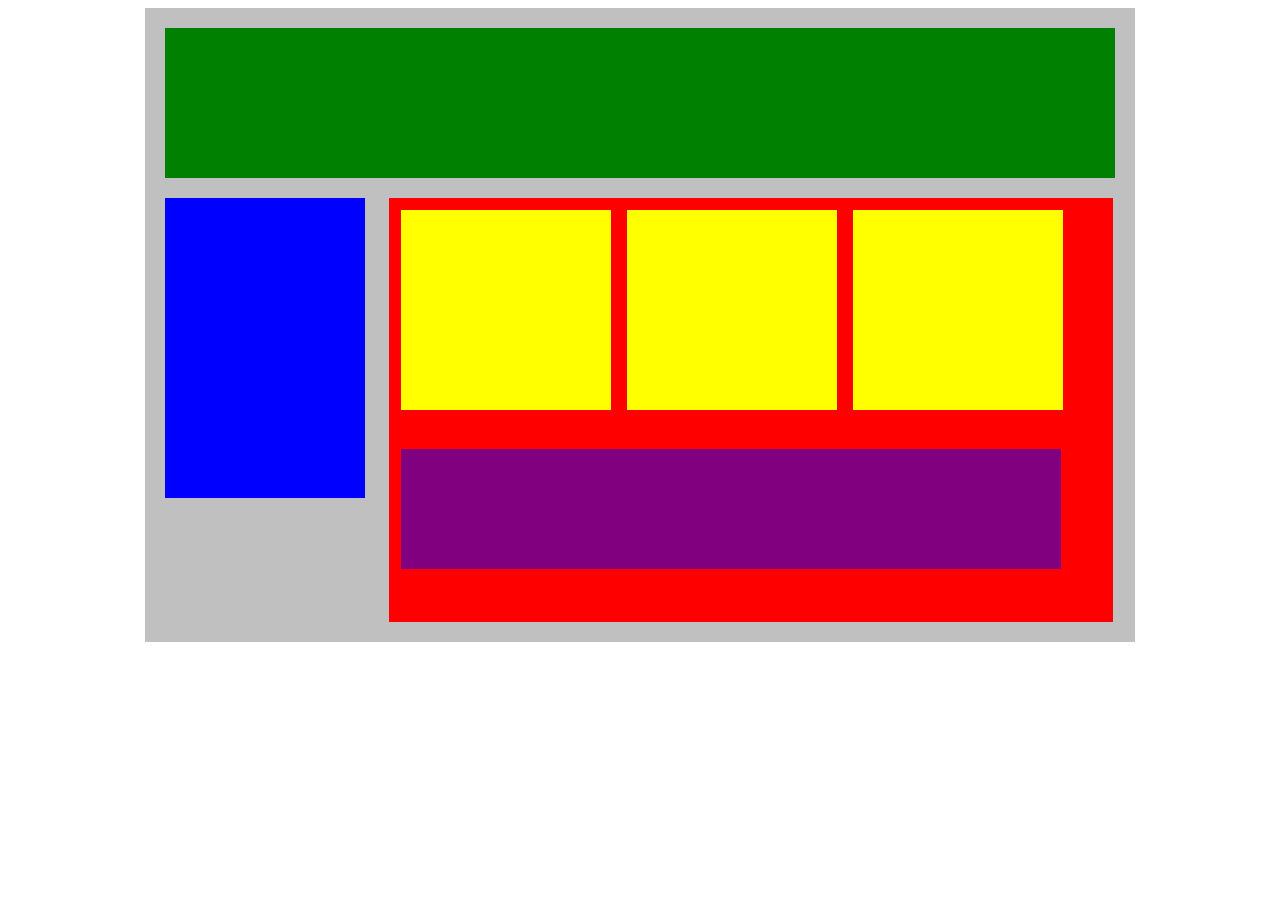
<file: Web-Fundamentals/Week-1/Day-2/Plotting-Our-Blocks/p1.html>
<!DOCTYPE html>
<html lang="en">
<head>
    <title>Position Practice</title>
    <link rel="stylesheet" type="text/css" href="p2.css">
</head>
<body>
    <div class="container">
        <div class="top-nav"></div>
        <div class="side-nav"></div>
        <div class="main">
            <div class="sub-content"></div>
            <div class="sub-content"></div>
            <div class="sub-content"></div>
            <div id="advertisement"></div>
        </div>
    </div>
</body>
</html>
</file>
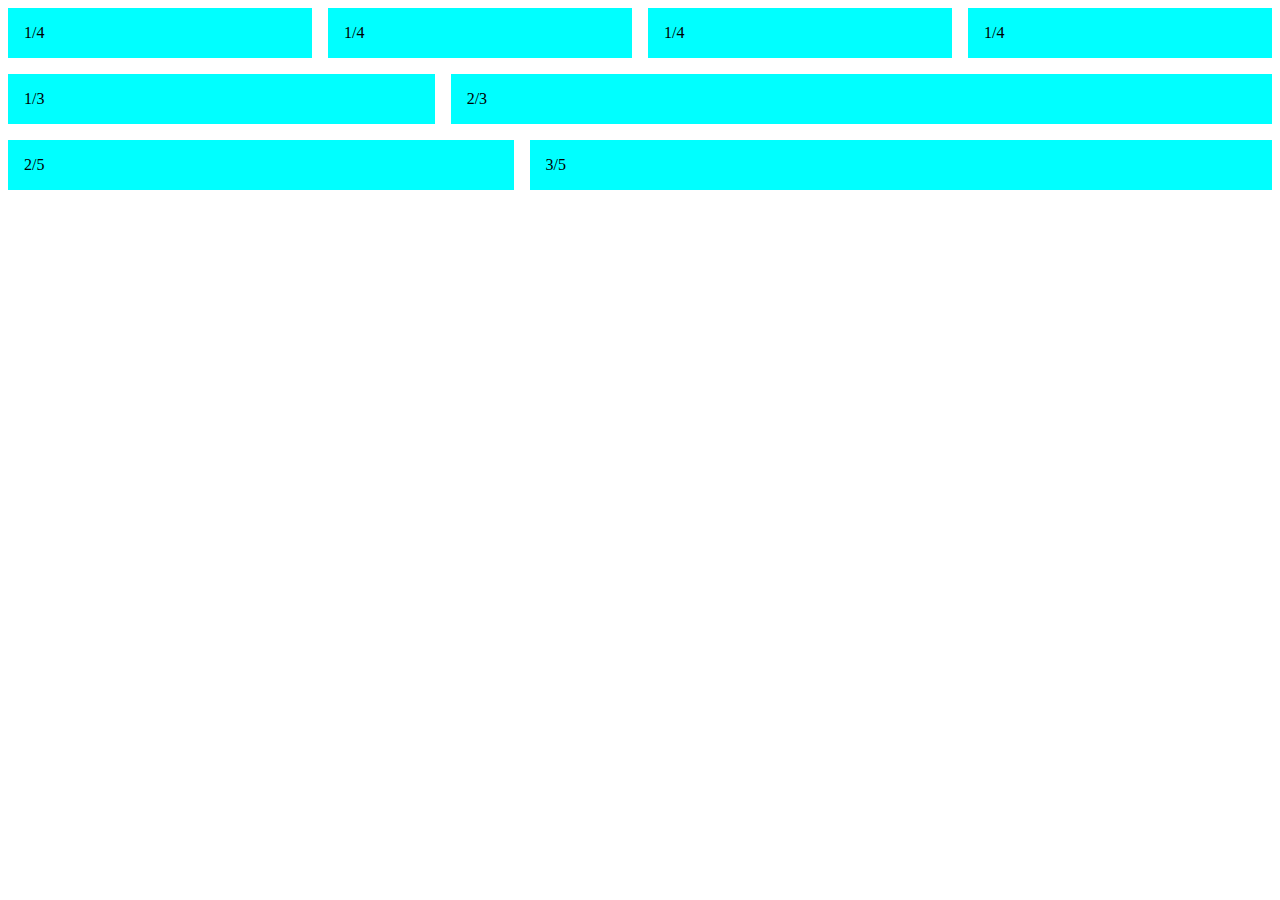
<file: Web-Fundamentals/Week-1/Day-3/Flex-ible-Columns/column.html>
<!DOCTYPE html>
<html lang="en">
<head>
    <title>Position Practice</title>
    <link rel="stylesheet" type="text/css" href="column.css">
<div class="row">
    <div class="col">1/4</div>
    <div class="col">1/4</div>
    <div class="col">1/4</div>
    <div class="col">1/4</div>
</div>
<div class="row">
    <div class="col">1/3</div> 
    <div class="col-2">2/3</div>
</div>
<div class="row">
    <div class="col-2">2/5</div>
    <div class="col-3">3/5</div>
</div>
</file>
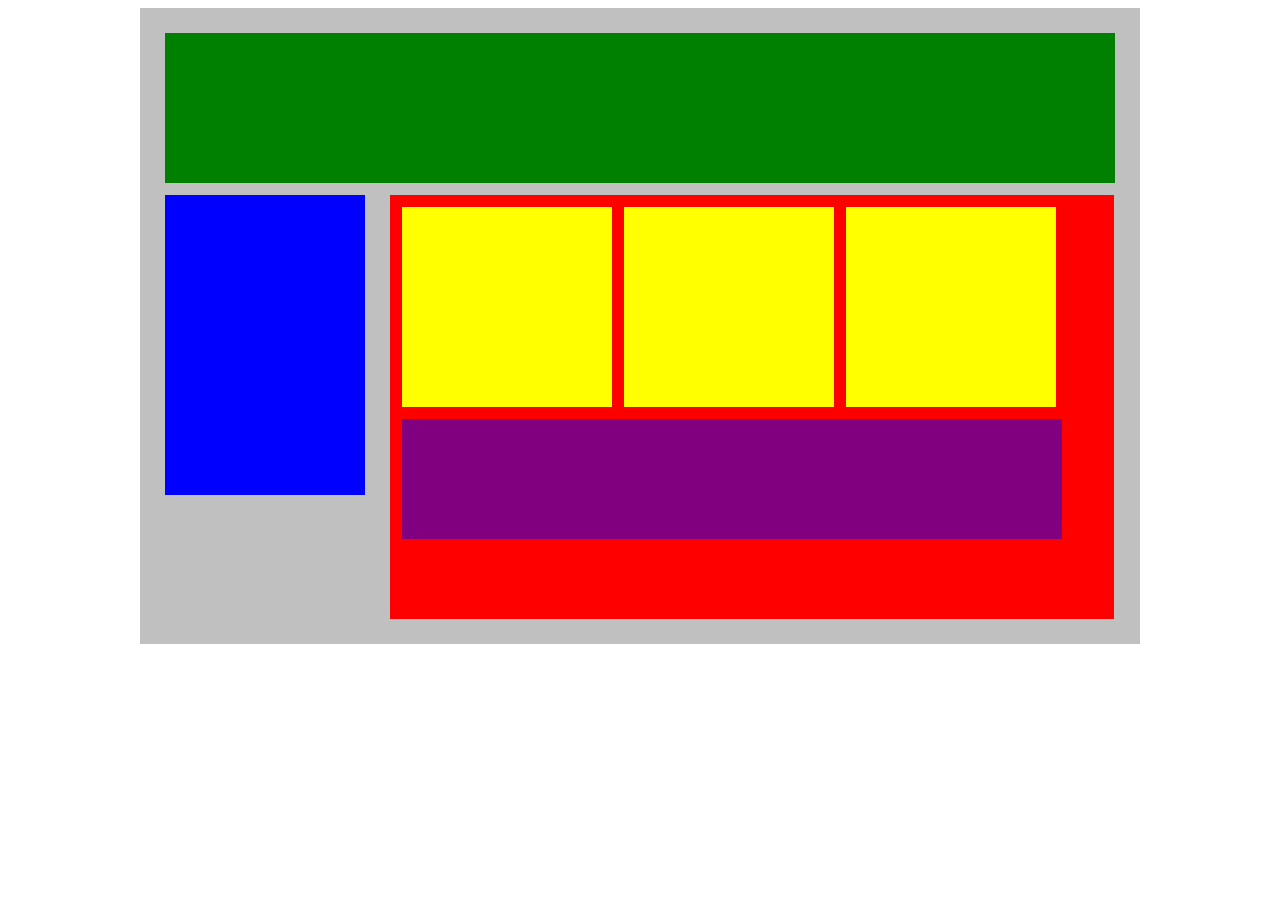
<file: Web-Fundamentals/Week-1/Day-3/Flexing-Our-Blocks/flexblock.html>
<!DOCTYPE html>
<html lang="en">
<head>
    <title>Position Practice</title>
    <link rel="stylesheet" type="text/css" href="index.css">
</head>
<body>
    <div class="container">
        <div class="top-nav"></div>
        <div class="row">
            <div class="side-nav"></div>
            <div class="main">
                <div class="row">
                    <div class="sub-content"></div>
                    <div class="sub-content"></div>
                    <div class="sub-content"></div>
                </div>
                <div id="advertisement"></div>
            </div>
        </div>
    </div>
</body>
</html>
</file>
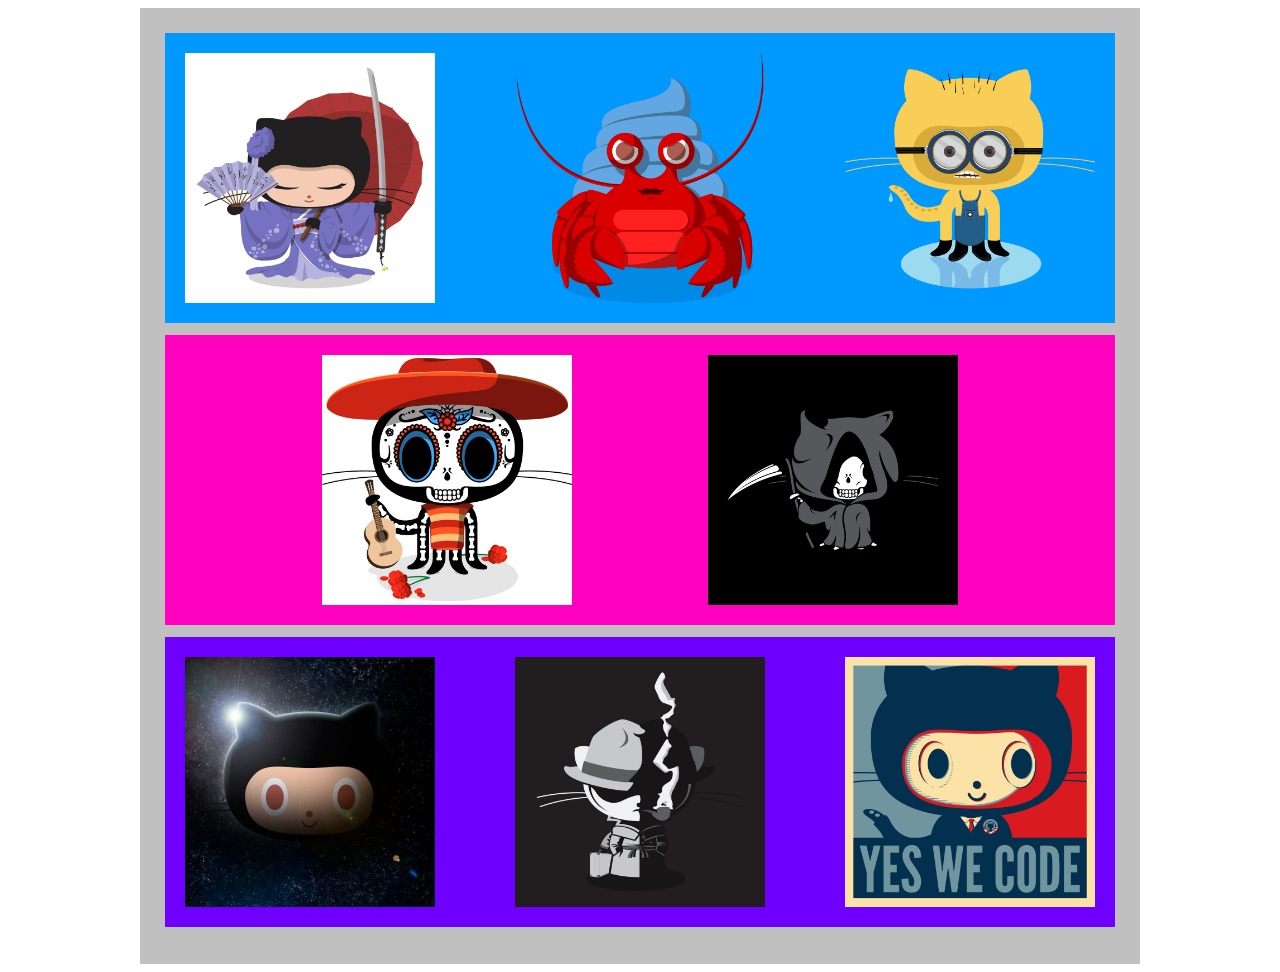
<file: Web-Fundamentals/Week-1/Day-3/GitHub-Blocks/gitblock.html>
<!DOCTYPE html>
<html lang="en">
<head>
    <title>Github Block</title>
    <link rel="stylesheet" type="text/css" href="indexgit.css">
</head>
<body>
    <div class="container">
        <div class="row1">
            <img src="kimonotocat.png" alt="kitty in a kimono" width="250" height="250">
            <img src="herme-t-crabb.png" alt="Cute drawn hermit crab" width="250" height="250">
            <img src="minion.png" alt="Octocat dressed as minion" width="250" height="250">
        </div>
        <div class="row2">
            <img src="octocat-de-los-muertos.jpg" alt="Octocat celebrating de los muertos" width="250" height="250">
            <img src="grim-repo.jpg" alt="Octocat dressed as grim reaper" width="250" height="250">
        </div>
        <div class="row3">
            <img src="total-eclipse-of-the-octocat.jpg" alt="octocat blots out the sun" width="250" height="250">
            <img src="investicat.jpg" alt="Octocat dressed as noir investigator" width="250" height="250">
            <img src="baracktocat.jpg" alt="Octocat omage to barack obama poster" width="250" height="250">
        </div>
    </div>
</body>
</html>
</file>
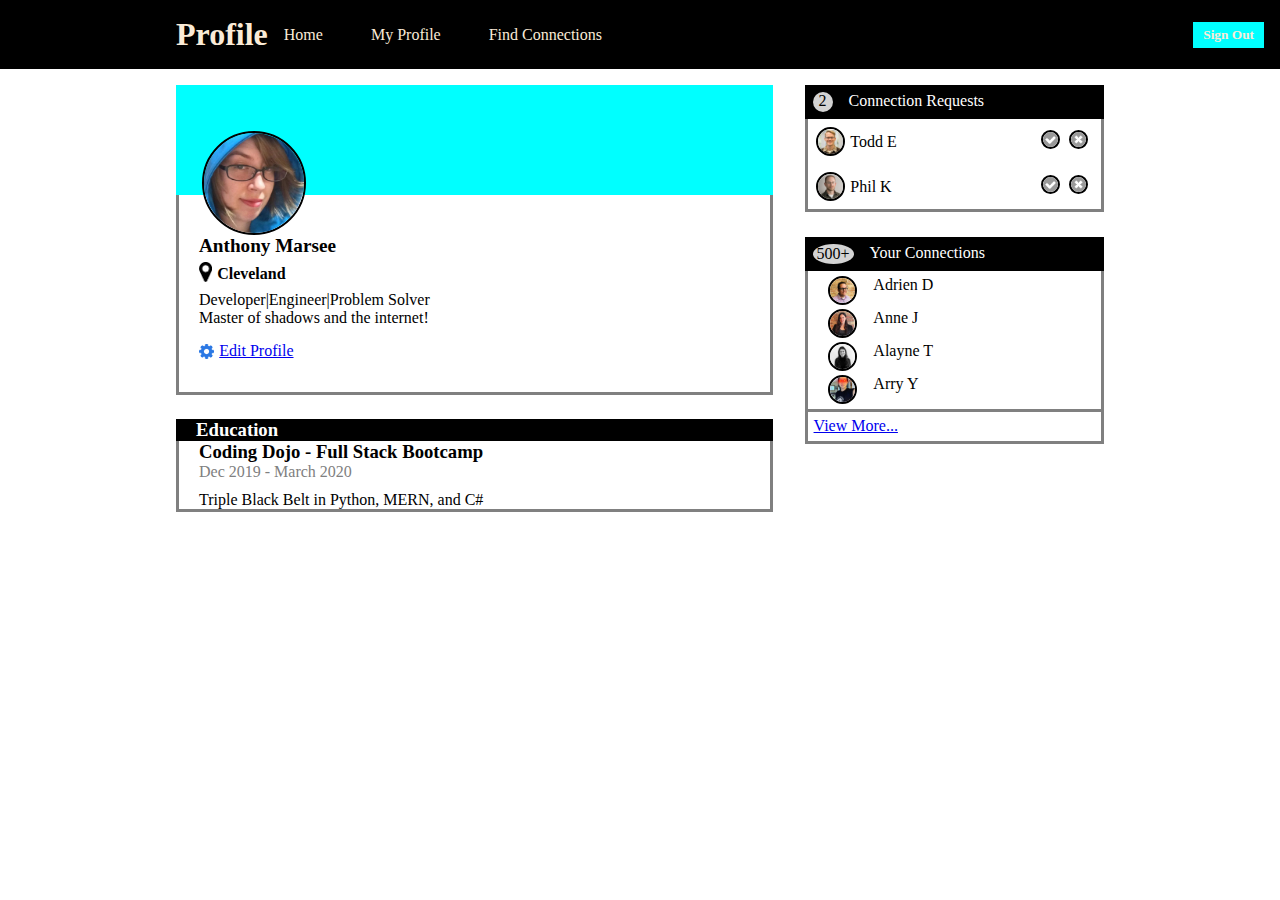
<file: Web-Fundamentals/Week-1/Day-4/Profile-Page/profile_page.html>
<!DOCTYPE html>
<html lang="en">

<head>
    <meta charset="UTF-8">
    <meta http-equiv="X-UA-Compatible" content="IE=edge">
    <meta name="viewport" content="width=device-width, initial-scale=1.0">
    <title>Document</title>
    <link rel="stylesheet" href="profile_index.css">
    <script src="./"></script>
</head>

<body>
    <div class="navbar">
        <h1>Profile</h1>
        <ul>
            <li><a href="#">Home</a></li>
            <li><a href="#">My Profile</a></li>
            <li><a href="#">Find Connections</a></li>
        </ul>
        <div class="signout">
            <button class="signoutbut">Sign Out</button>
        </div>
    </div>
    <div class="container">
        <div class="fatcolumn">
            <div class="card">
                <div class="topcard">
                    <div class="image"><img src="jane-m.jpg" alt="Default User Profile Image" height="100px">
                    </div>
                </div>
                <div class="bottomcard">
                    <div class="name">
                        <span>Anthony Marsee</span>
                    </div>
                    <div class="locationandmarker">
                        <div class="image2"><img src="map-marker.png" alt="Map Marker"></div>
                        <span> Cleveland</span>
                    </div>
                    <div class="biography">
                        <span>Developer|Engineer|Problem Solver</span>
                        <span>Master of shadows and the internet!</span>
                    </div>
                    <div class="editp">
                        <div class="image3"><img src="gear.png" alt="Gear Icon" height="15px"><a href="#">Edit
                                Profile</a>
                        </div>
                    </div>
                </div>
            </div>
            <div class="education">
                <div class="edutopbar">
                    <h3>Education</h3>
                </div>
                <div class="edubody">
                    <h3>Coding Dojo - Full Stack Bootcamp</h3>
                    <div class="edudate">Dec 2019 - March 2020</div>
                    <div class="eduinfo">
                        Triple Black Belt in Python, MERN, and C#
                    </div>
                </div>
            </div>
        </div>
        <div class="skinnycolumn">
            <div class="connectionreq">
                <div class="reqtopbar">
                    <div class="Number2">2</div>
                    Connection Requests
                </div>
                <div class="reqbody">
                    <ul class="requestlist">
                        <li>
                            <div class="userrequest">
                                <img src="todd-s.jpg" alt="user" height="25px">
                                <p>Todd E</p>
                                <div class="accdeny">
                                    <img src="accept-circle.png" alt="accept" height="15px">
                                    <img src="close-circle.png" alt="deny" height="15px">
                                </div>
                            </div>
                            <div class="userrequest">
                                <img src="phil-s.jpg" alt="user" height="25px">
                                <p>Phil K</p>
                                <div class="accdeny">
                                    <img src="accept-circle.png" alt="accept" height="15px">
                                    <img src="close-circle.png" alt="deny" height="15px">
                                </div>
                            </div>
                        </li>
                    </ul>
                </div>
            </div>
            <div class="yourconnect">
                <div class="yourcontopbar">
                    <div class="Number">500+</div>
                    Your Connections
                </div>
                <div class="yourconbody">
                    <div class="YourCon1">
                        <img src="adrien-s.jpg" height="25px">
                        <span>Adrien D</span>
                    </div>
                    <div class="YourCon1">
                        <img src="anne-s.jpg" height="25px">
                        <span>Anne J</span>
                    </div>
                    <div class="YourCon1">
                        <img src="alayne-s.jpg" height="25px">
                        <span>Alayne T</span>
                    </div>
                    <div class="YourCon1">
                        <img src="arry-s.jpg" height="25px">
                        <span>Arry Y</span>
                    </div>
                </div>
                <div class="yourconbotbar">
                    <a href="#">View More...</a>
                </div>
            </div>
        </div>
    </div>
</body>
</file>
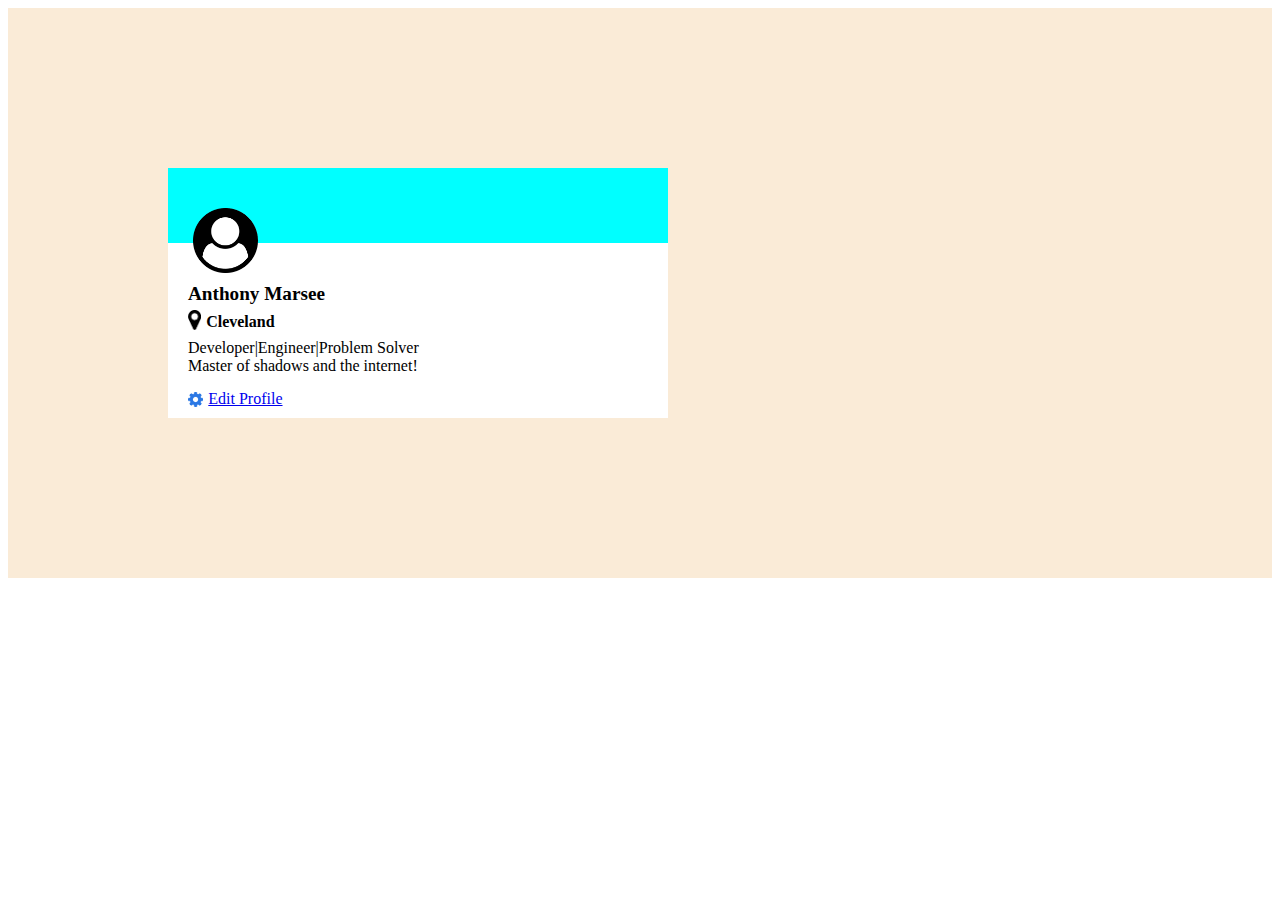
<file: Web-Fundamentals/Week-1/Day-4/User-Card/page.html>
<!DOCTYPE html>
<html lang="en">

<head>
    <meta charset="UTF-8">
    <meta http-equiv="X-UA-Compatible" content="IE=edge">
    <meta name="viewport" content="width=device-width, initial-scale=1.0">
    <title>Document</title>
    <link rel="stylesheet" href="indexprof.css">
    <script src="./"></script>
</head>

<body>
    <div class="container">
        <div class="card">
            <div class="topcard">
                <div class="image"><img src="user-circle.png" alt="Default User Profile Image" height="65px">
                </div>
            </div>
            <div class="bottomcard">
                <div class="name">
                    <span>Anthony Marsee</span>
                </div>
                <div class="locationandmarker">
                    <div class="image2"><img src="map-marker.png" alt="Map Marker"></div>
                    <span> Cleveland</span>
                </div>
                <div class="biography">
                    <span>Developer|Engineer|Problem Solver</span>
                    <span>Master of shadows and the internet!</span>
                </div>
                <div class="editp">
                    <div class="image3"><img src="gear.png" alt="Gear Icon" height="15px"><a href="#">Edit Profile</a></div>
                </div>
            </div>
        </div>
    </div>
</body>

</html>
</file>
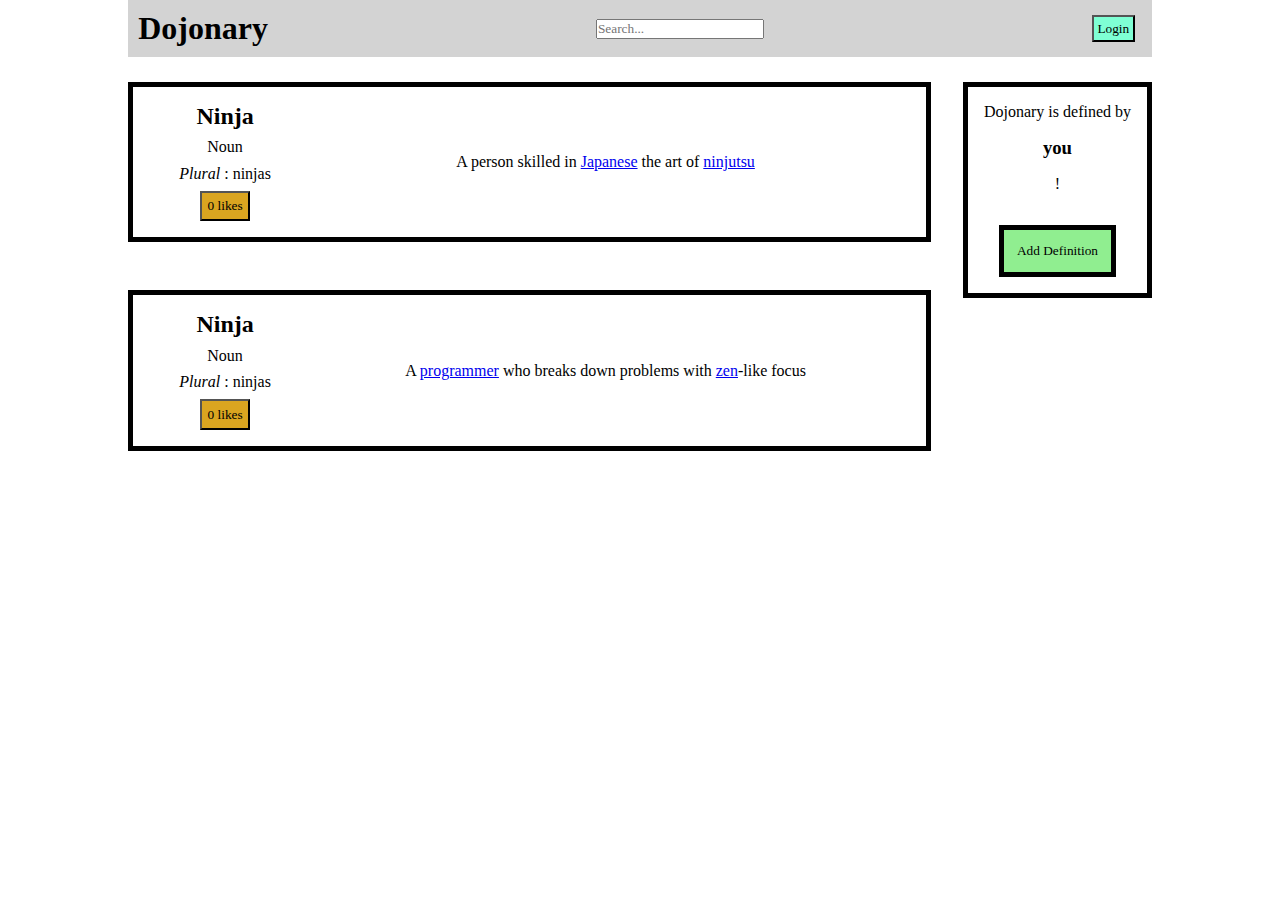
<file: Web-Fundamentals/Week-2/Day 1/Button-Clicker-Important/but.html>
<!DOCTYPE html>
<html lang="en">

<head>
    <meta charset="UTF-8">
    <meta http-equiv="X-UA-Compatible" content="IE=edge">
    <meta name="viewport" content="width=device-width, initial-scale=1.0">
    <title>Document</title>
    <link rel="stylesheet" href="but.css">
    <script src="but.js"></script>
</head>

<body>
    <div class="fullpage">
        <div class="navbar">
            <div class="webpage">
                <h1>Dojonary</h1>
            </div>
            <div class="searchbar">
                <input type="text" placeholder="Search...">
            </div>
            <div class="login">
                <button onclick="changebut(this)">Login</button>
            </div>
        </div>
        <div class="pagebody">
            <div class="leftpage">
                <div class="definition">
                    <div class="wordside">
                        <h2>Ninja</h2>
                        <p>Noun</p>
                        <p><em>Plural</em> : ninjas</p>
                        <div class="wordbot">
                            <button class="likecount" onclick='buttonclick(this); alert("You liked it")'>0</button>
                        </div>
                    </div>
                    <span>A person skilled in <a href="#">Japanese</a> the art of <a href="#">ninjutsu</a></span>
                </div>
                <div class="definition">
                    <div class="wordside">
                        <h2>Ninja</h2>
                        <p>Noun</p>
                        <p><em>Plural</em> : ninjas</p>
                        <div class="wordbot">
                            <button class="likecount" onclick='buttonclick(this); alert("You liked it")'>0</button>
                        </div>
                    </div>
                    <span>A <a href="#">programmer</a> who breaks down problems with <a href="#">zen</a>-like focus</span>
                </div>
            </div>
            <div class="rightpage">
                <div class="rightbox">
                    <p>Dojonary is defined by <h3>you</h3>!</p>
                    <button class="adddef" onclick="deletebut(this)">Add Definition</button>
                </div>
            </div>
        </div>
    </div>
</body>
</file>
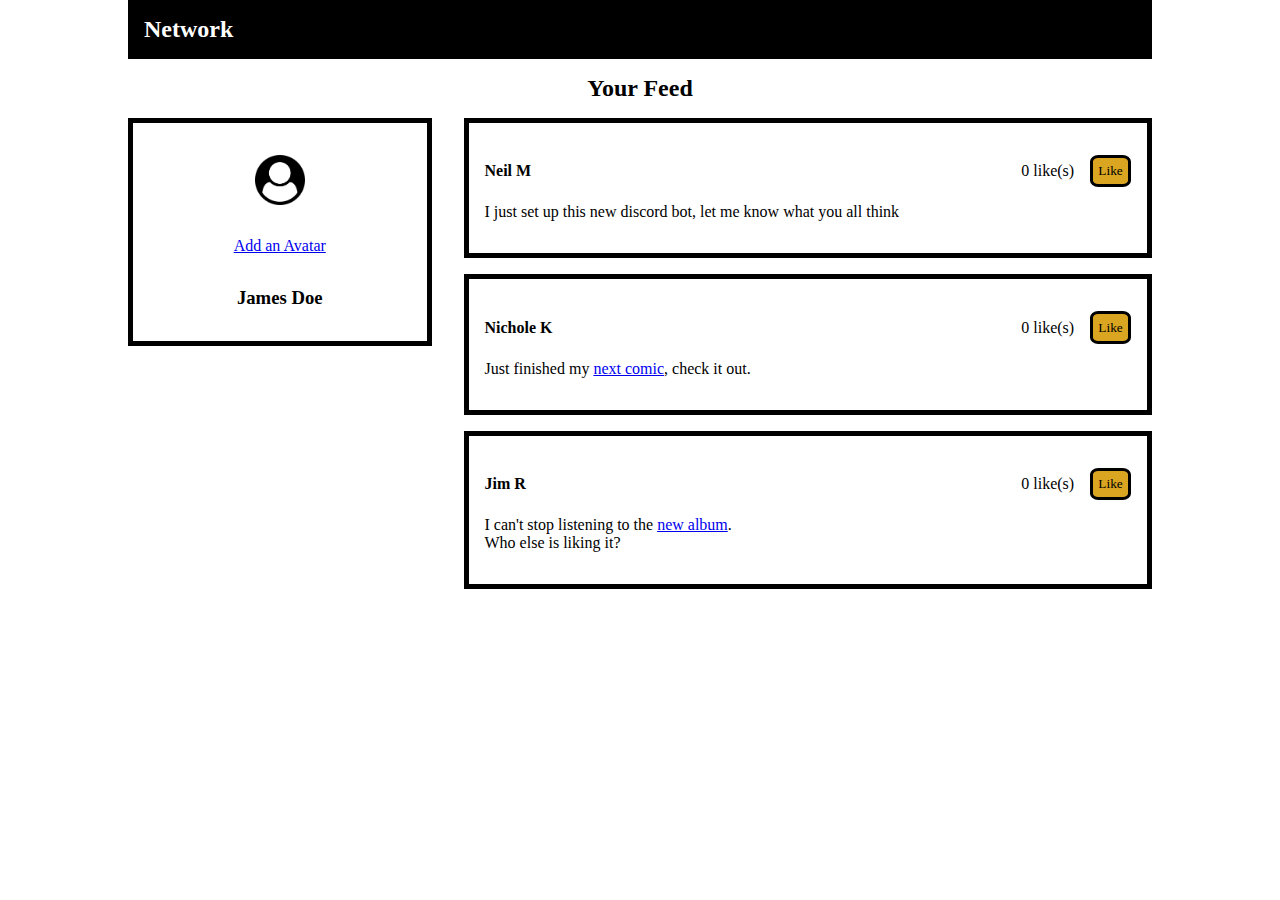
<file: Web-Fundamentals/Week-2/Day 2/Likes/like.html>
<!DOCTYPE html>
<html lang="en">

<head>
    <meta charset="UTF-8">
    <meta http-equiv="X-UA-Compatible" content="IE=edge">
    <meta name="viewport" content="width=device-width, initial-scale=1.0">
    <title>Document</title>
    <link rel="stylesheet" href="like.css">
    <script src="like.js"></script>
</head>

<body>
    <div class="container">
        <div class="navbar">
            <h2>Network</h2>
        </div>
        <div class="fullpage">
            <h2>Your Feed</h2>
            <div class="boxes">
                <div class="leftbox">
                    <img src="user-circle.png">
                    <a href="#">Add an Avatar</a>
                    <h3>James Doe</h3>
                </div>
                <div class="rightboxes">
                    <div class="feedbox">
                        <div class="topbox">
                            <h4>Neil M</h4>
                            <span class="likecount">0</span>
                            <button onclick="add1(this)">Like</button>
                        </div>
                        <div class="botbox">
                            <span>I just set up this new discord bot, let me know what you all think</span>
                        </div>
                    </div>
                    <div class="feedbox">
                        <div class="topbox">
                            <h4>Nichole K</h4>
                            <span class="likecount">0</span>
                            <button onclick="add1(this)">Like</button>
                        </div>
                        <div class="botbox">
                            <span>Just finished my <a href="#">next comic</a>, check it out.</span>
                        </div>
                    </div>
                    <div class="feedbox">
                        <div class="topbox">
                            <h4>Jim R</h4>
                            <span class="likecount">0</span>
                            <button onclick="add1(this)">Like</button>
                        </div>
                        <div class="botbox">
                            <span>I can't stop listening to the <a href="https://www.youtube.com/watch?v=VmCqEGNLK4I">new album</a>.</span>
                            <p>Who else is liking it?</p>
                        </div>
                </div>
            </div>
        </div>
</body>
</file>
<file: Web-Fundamentals/Week-1/Day-2/Plotting-Our-Blocks/p2.css>
.container{
    width: 950px;
    background-color: silver;
    margin: 0px auto;
    padding: 20px;
}
.top-nav {
    height: 150px;
    background-color: green;
    margin-bottom: 20px;
}
.side-nav {
    height: 300px;
    width: 200px;
    background-color: blue;
    display: inline-block;
    vertical-align: top;
    margin-right: 20px;
}
.main {
    height: 400px;
    width: 700px;
    background-color: red;
    padding: 12px;
    display: inline-block;
}
.sub-content {
    height: 200px;
    width: 210px;
    background-color: yellow;
    display: inline-block;
    margin-right: 12px;
}
#advertisement {
    height: 120px;
    width: 660px;
    margin-top: 35px;
    background-color: purple;}
</file>
<file: Web-Fundamentals/Week-1/Day-3/Flex-ible-Columns/column.css>
.row{
    display: flex;
    gap: 1em;
    margin-bottom: 1em;
}
.col,.col-2,.col-3{
    padding: 1em;
    background-color: aqua;
    color: rgb(0, 0, 0);
}
.col{
    flex: 1;
}
.col-2{
    flex: 2;
}
.col-3{
    flex: 3;
}
</file>
<file: Web-Fundamentals/Week-1/Day-3/Flexing-Our-Blocks/index.css>
.container{
    width: 950px;
    background-color: silver;
    margin: 0px auto;
    padding: 25px;
}
.top-nav {
    height: 150px;
    margin-bottom: 12px;
    background-color: green;
}
.side-nav {
    height: 300px;
    width: 200px;
    background-color: blue;
    margin-right: 25px;
}
.main {
    height: 400px;
    width: 700px;
    background-color: red;
    padding: 12px;
}
.sub-content {
    height: 200px;
    width: 210px;
    background-color: yellow;
    margin-right: 12px;
    margin-bottom: 12px;
}
#advertisement {
    height: 120px;
    width: 660px;
    background-color: purple;
}
.row {
    display: flex;
    /* TODO - what should go here? */
}
</file>
<file: Web-Fundamentals/Week-1/Day-3/GitHub-Blocks/indexgit.css>
.container{
    width: 950px;
    height: fit-content;
    background-color: silver;
    margin: 0px auto;
    padding: 25px;
    
}
.row1{
    height: fit-content;
    margin-bottom: 12px;
    display: flex;
    align-items: center;
    justify-content: center;
    justify-content: space-between;
    background-color: rgb(0, 153, 255);
    padding: 20px;
}
.row2{
    height: fit-content;
    margin-bottom: 12px;
    display: flex;
    align-items: center;
    justify-content: center;
    justify-content: space-evenly;
    background-color: rgb(255, 0, 191);
    padding: 20px;
}
.row3{
    height: fit-content;
    margin-bottom: 12px;
    display: flex;
    align-items: center;
    justify-content: center;
    justify-content: space-between;
    background-color: rgb(111, 0, 255);
    padding: 20px;
}
</file>
<file: Web-Fundamentals/Week-1/Day-4/Profile-Page/profile_index.css>
*{margin: 0; padding: 0; font-family: Georgia, 'Times New Roman', Times, serif;}
.container{
    background-color: white;
    display: flex;
    flex-direction: row;
    justify-content: center;
    padding-left: 10em;
    padding-right: 10em;
}
.card{
    background-color: rgb(255, 255, 255);
    display: flex;
    flex-direction: column;
}
.topcard{
    background-color: aqua;
    padding: 1px;
}
.image{
    top: 45px;
    left: 25px;
    position:relative
}
.image img{
    border-radius: 50%;
    border: 2px solid black;
}
.image2 > img{
    height: 20px;
    margin-right: 5px;
}
.bottomcard{
    background-color: rgb(255, 255, 255);
    display: flex;
    flex-direction: column;
    padding-left: 20px;
    border-bottom: 3px solid gray;
    border-right: 3px solid gray;
    border-left: 3px solid gray;
}
.locationandmarker{
    display: flex;
    flex-direction: row;
    align-items: center;
    font-weight: bold;
    margin-bottom: 5px;
}
.name{
    margin-top: 40px;
    font-weight: bolder;
    font-size: larger;
    margin-bottom: 5px;
}
.editp{
    display:flex;
    align-items: center;
    margin-bottom: 2em;
    padding: none;
}
.image3{
    margin: none;
    padding: none;
    display: flex;
    align-items: center;
}
.biography{
    margin-bottom: 15px;
    display: flex;
    flex-direction: column;
}
.image3 a{
    margin-left: 5.31px;
}
.navbar{
    display: flex;
    padding: 1em;
    align-items: center;
    background-color: black;
    color: antiquewhite;
    padding-left: 11em;
}
.navbar ul{
    display: flex;
    gap: 2em;
    list-style: none;
}
ul a{
    text-decoration: none;
    color: antiquewhite;
    padding-left: 1em;
}
.signout{
    margin-left: auto;
}
.signoutbut{
    border: none;
    color: antiquewhite;
    font-weight: bold;
    padding: 5px 10px;
    background-color: aqua;
}
.fatcolumn{
    padding: 1em;
    flex: 2;
    display: flex;
    justify-content: center;
    flex-direction: column;
    gap: 1.52em;
}
.skinnycolumn{
    padding: 1em;
    flex: 1;
    display: flex;
    flex-direction: column;
    gap: 1.52em;
}
.education{
    display: flex;
    justify-content: center;
    flex-direction: column;
}
.edutopbar{
    background-color: black;
    color: white;
    padding-left: 20px;
    display: flex;
}
.edubody{
    background-color: rgb(255, 255, 255);
    display: flex;
    flex-direction: column;
    padding-left: 20px;
    border-bottom: 3px solid gray;
    border-right: 3px solid gray;
    border-left: 3px solid gray;
}
.edudate{
    color: gray;
    margin-bottom: 10px;
}
.yourconnect{
    display: flex;
    justify-content: center;
    flex-direction: column;
}
.yourcontopbar{
    background-color: black;
    color: white;
    padding: 7.22px;
    display: flex;
    gap: 1em;
}
.yourconbody{
    background-color: rgb(255, 255, 255);
    display: flex;
    flex-direction: column;
    padding-left: 20px;
    border-bottom: 3px solid gray;
    border-right: 3px solid gray;
    border-left: 3px solid gray;
    gap: 4px;
    padding-top: 5px;
    padding-bottom: 5px;
}
.yourconbotbar{
    border-bottom: 3px solid gray;
    border-right: 3px solid gray;
    border-left: 3px solid gray;
    padding: 5.22px;
}
.yourcon1{
    display: flex;
    flex-direction: column;
    align-items: center;
    font-weight: bold;
    margin-bottom: 5px;
}
.Number{
    border-radius: 100%;
    background-color: lightgrey;
    color: black;
    padding: 1px 4px;
}
.connectionreq{    
    display: flex;
    flex-direction: column;
}
.reqtopbar{
    background-color: black;
    color: white;
    padding: 7.22px;
    display: flex;
    gap: 1em;
}
.reqbody{
    background-color: rgb(255, 255, 255);
    border-bottom: 3px solid gray;
    border-right: 3px solid gray;
    border-left: 3px solid gray;
}
.Number2{
    border-radius: 100%;
    background-color: lightgrey;
    color: black;
    height: 20px;
    width: 20px;
    text-align: center;
}
.userrequest{
    display: flex;
    align-items: center;
    justify-content: space-evenly;
    padding: .5em;
}
.requestlist{
    list-style: none;
}
.accdeny{
    margin-left: auto;
}
.userrequest img{
    margin-right: 5px;
    border-radius: 50%;
    border: 2px solid black;
}
.YourCon1{
    gap: 1em;
    display: flex;
}
.YourCon1 img{
    border-radius: 50%;
    border: 2px solid black;
}
</file>
<file: Web-Fundamentals/Week-1/Day-4/User-Card/indexprof.css>
.container{
    background-color: antiquewhite;
    width: auto;
    height: auto;
    padding: 10em;
}
.card{
    background-color: rgb(255, 255, 255);
    width: 500px;
    height: 250px;
    display: flex;
    flex-direction: column;
}
.topcard{
    background-color: aqua;
    width: 500px;
    height: 75px;
    
}
.image{
    top: 40px;
    left: 25px;
    position:relative
}
.image2 > img{
    height: 20px;
    margin-right: 5px;
}
.bottomcard{
    background-color: rgb(255, 255, 255);
    display: flex;
    flex-direction: column;
    padding-left: 20px;
}
.locationandmarker{
    display: flex;
    flex-direction: row;
    align-items: center;
    font-weight: bold;
    margin-bottom: 5px;
}
.name{
    margin-top: 40px;
    font-weight: bolder;
    font-size: larger;
    margin-bottom: 5px;
}
.editp{
    display:flex;
    align-items: center;
    margin: none;
    padding: none;
}
.image3{
    margin: none;
    padding: none;
    display: flex;
    align-items: center;
}
.biography{
    margin-bottom: 15px;
    display: flex;
    flex-direction: column;
}
.image3 a{
    margin-left: 5.31px;
}
</file>
<file: Web-Fundamentals/Week-2/Day 1/Button-Clicker-Important/but.css>
*{margin: 0; padding: 0; font-family: Georgia, 'Times New Roman', Times, serif;}
.fullpage{
    display: flex;
    flex-direction: column;
    padding-left: 10%;
    padding-right: 10%;
    gap: 1.522em;
}
.navbar{
    display: flex;
    flex-direction: row;
    background-color: lightgrey;
    justify-content: space-between;
    align-items: center;
    padding: 1%;
    padding-right: 1.522em;
}
.login button{
    background-color: aquamarine;
    padding: 10%;
}
.pagebody{
    display: flex;
    flex-direction: row;
    gap: 2em;
}
.leftpage{
    display: flex;
    flex: 1;
    flex-direction: column;
    gap: 3em;
}
.rightpage{
    display: flex;
    flex-direction: column;
    justify-content: flex-start;
}
.definition{
    display: flex;
    flex-direction: row;
    padding: 1em;
    border: 5.22px solid black;
}
.wordside{
    display: flex;
    flex-direction: column;
    flex: 1;
    justify-content: center;
    align-items: center;
    gap: .522em;
}
.likecount::after{
    content: " likes";
}
.adddef{
    padding: 1em;
    background-color: lightgreen;
    border: 5.22px solid black;
}
.rightbox{
    display: flex;
    align-items: center;
    padding: 1em;
    gap: 1em;
    border: 5.22px solid black;
    justify-content: center;
    flex-direction: column;
    text-align: center;
}
.definition span{
    flex:4;
    align-self: center;
    text-align: center;
}
.likecount{
    background-color: goldenrod;
    padding: 5.22px;
}
</file>
<file: Web-Fundamentals/Week-2/Day 2/Likes/like.css>
*{margin: 0; padding: 0; font-family: Georgia, 'Times New Roman', Times, serif;}
.container{
    display: flex;
    flex-direction: column;
    padding-left: 10%;
    padding-right: 10%;
    gap: 1em;
}
.navbar{
    background-color: rgb(0, 0, 0);
    padding: 1em;
    color: white;
}
.fullpage{
    display: flex;
    flex-direction: column;
    gap: 1em;
}
.fullpage h2{
    text-align: center;
}
.likecount::after{
    content: " like(s)";
}
.likecount{
    padding: 5.22px;
}
.leftbox img{
    height:15px;
    width:15px;
}
.feedbox{
    flex-direction: column;
    display: flex;
    border: 5.22px solid black;
    padding: 1em;
    padding-top: 2em;
    padding-bottom: 2em;
    gap: 1em;
}
.topbox{
    display: flex;
    flex-direction: row;
    justify-content: space-between;
    align-items: center;
}
.leftbox{
    border: 5.22px solid black;
    display: flex;
    flex: 1;
    flex-direction: column;
    justify-content: center;
    align-items: center;
    gap: 2em;
    padding: 2em;
    height: min-content;
}
.boxes{
    display: flex;
    flex-direction: row;
}
.rightboxes{
    display: flex;
    flex: 3;
    flex-direction: column;
    gap:1em;
}
.leftbox img{
    height: 50px;
    width: 50px;
}
.boxes{
    gap:2em;
}
.topbox button{
    background-color: goldenrod;
    border: 3.522px solid black;
    border-radius: 20%;
    padding: 5.22px;
}
.topbox span{
    margin-left: auto;
    padding-right: 1em;
}
</file>
